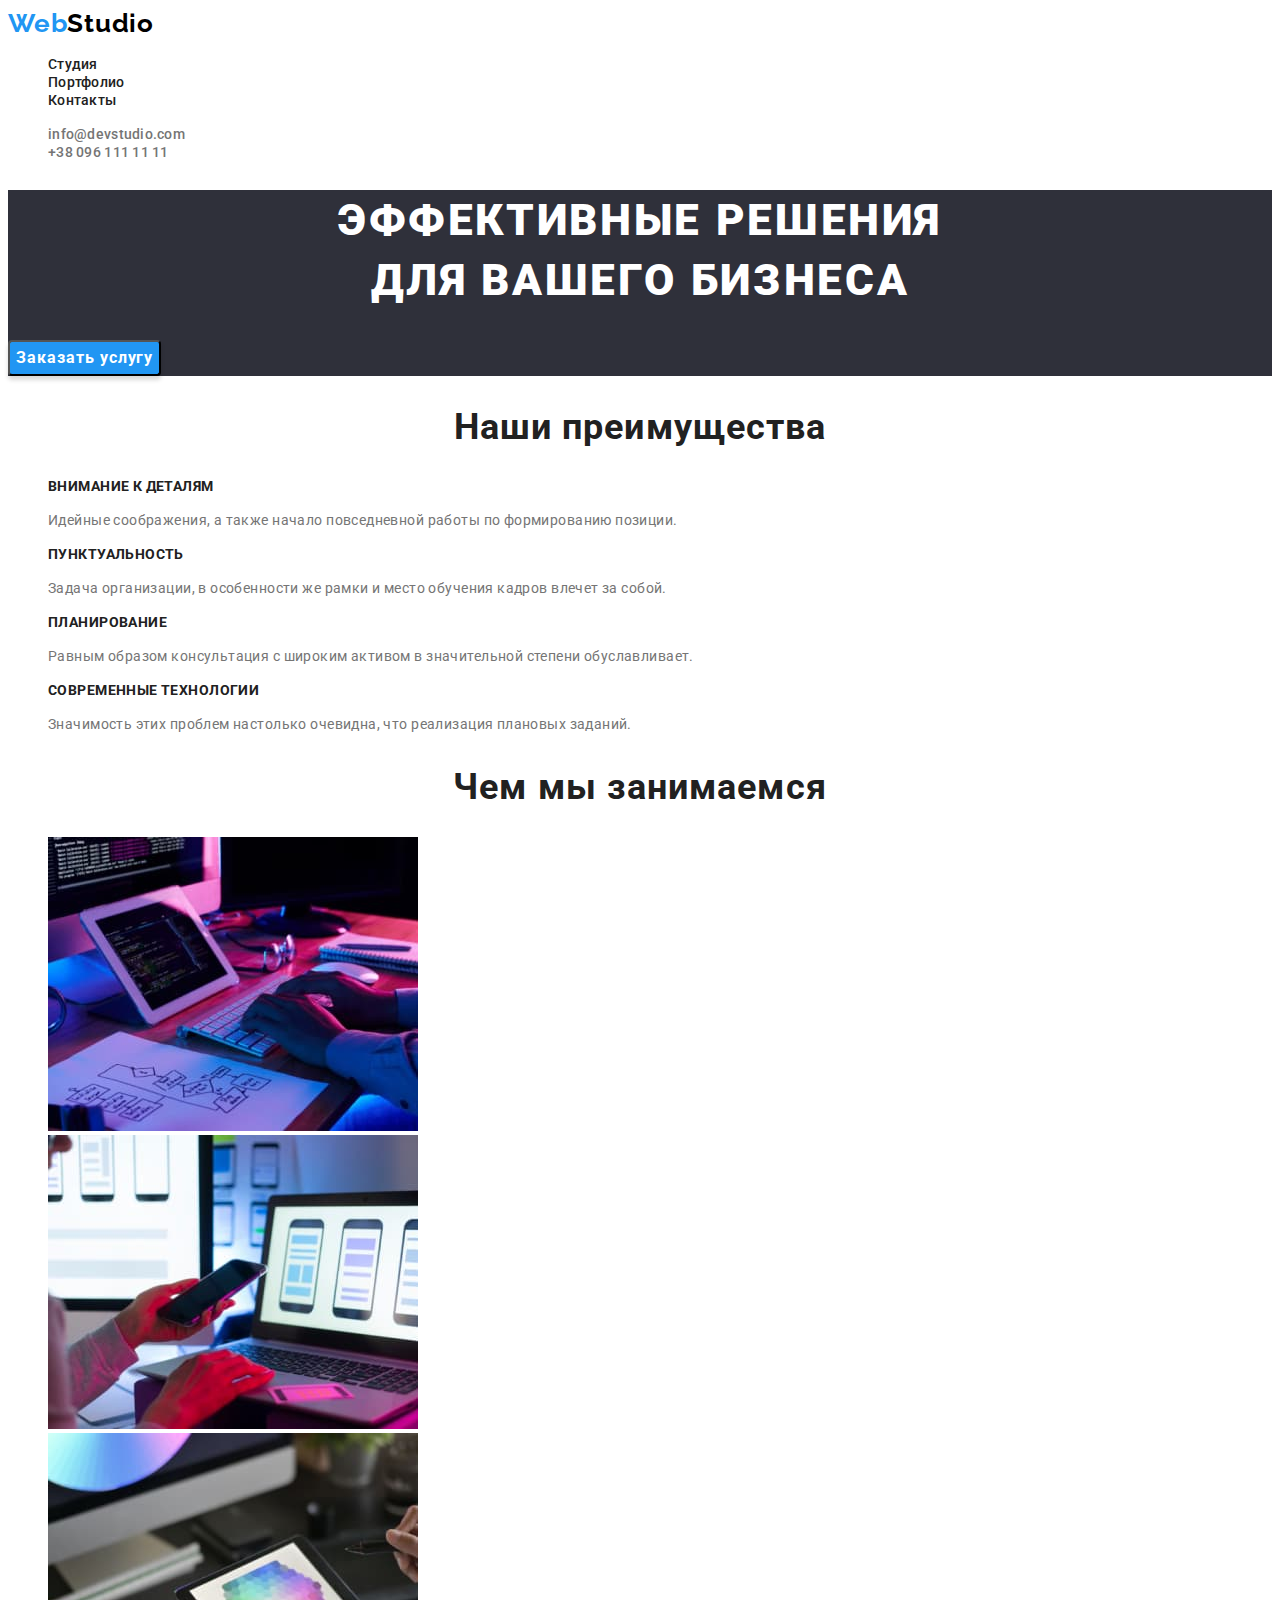
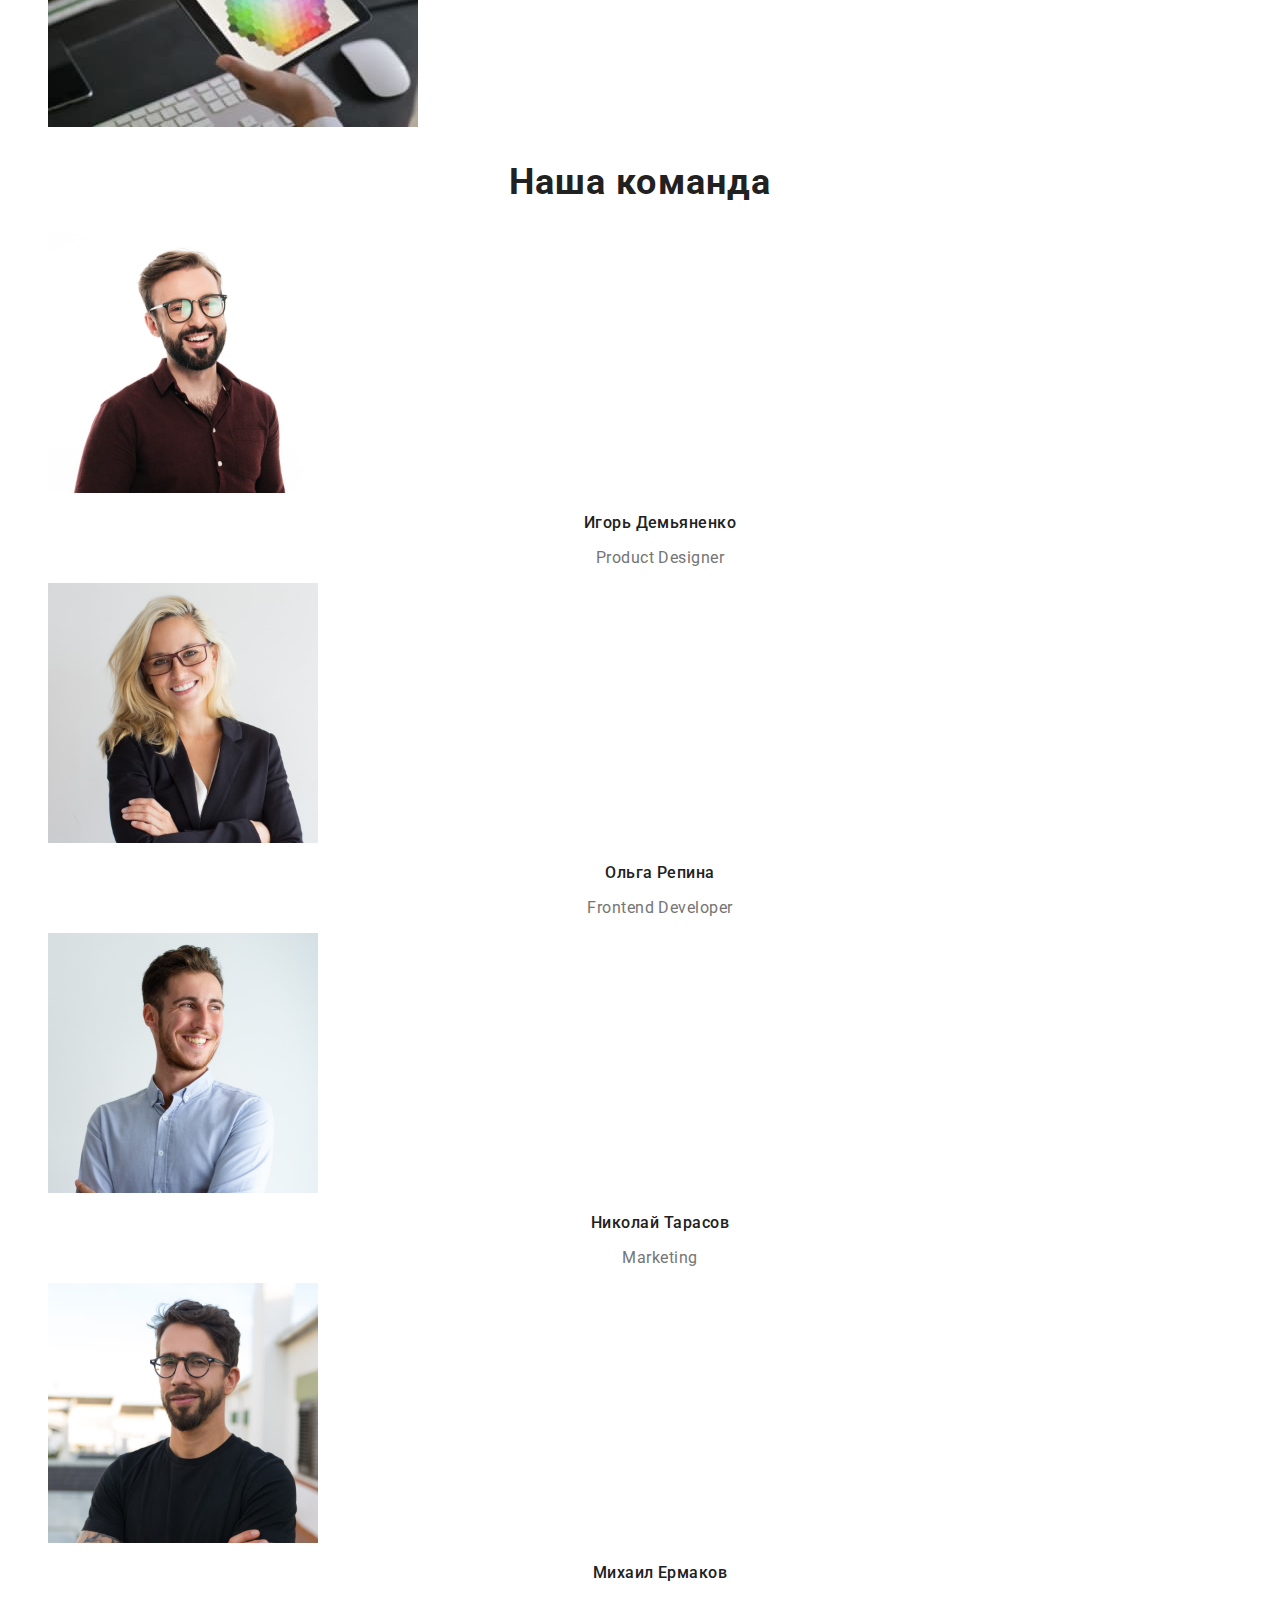
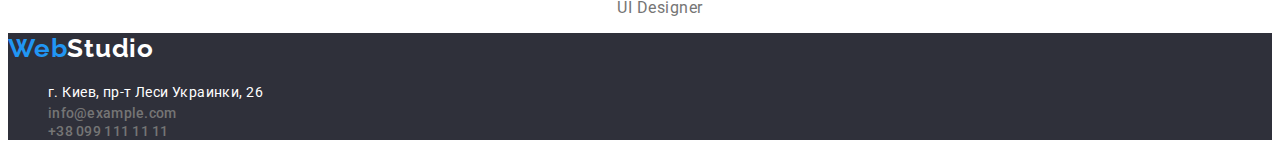
<file: index.html>
<!DOCTYPE html>
<html lang="ru">
  <head>
    <meta charset="UTF-8" />
    <meta http-equiv="X-UA-Compatible" content="IE=edge" />
    <meta name="viewport" content="width=device-width, initial-scale=1.0" />
    <title>WebStudio</title>
    <link rel="stylesheet" href="./css/style.css">
    <link rel="preconnect" href="https://fonts.googleapis.com">
<link rel="preconnect" href="https://fonts.gstatic.com" crossorigin>
<link href="https://fonts.googleapis.com/css2?family=Montserrat:wght@200;400&family=Raleway:wght@700&family=Roboto:wght@400;500;700;900&display=swap" rel="stylesheet">
  </head>
  <body>
    <header>
      <nav class=>
        <a class="logo-header link" href=".index.html"> Web<span class="logo-span">Studio</span></a>
        <ul class="list">
          <li><a class="menu-link link" href="/index.html">Студия</a></li>
          <li><a class="menu-link link" href="/portfolio.html">Портфолио</a></li>
          <li><a class="menu-link link" href=".index.html">Контакты</a></li>
        </ul>
      </nav>
      <ul class="list">
       <li><a class="contact-email link" href="mailto:info@devstudio.com">info@devstudio.com</a></li>
       <li><a class="contact-phone link" href="tel:+380961111111">+38 096 111 11 11</a></li>
      </ul>
       
      
    </header>
    <main>
      <section class="background">
        <h1 class="header1">Эффективные решения <br>для вашего бизнеса</h1>
        <button class="button">Заказать услугу</button>
      </section>
      <section>
        <h2 class="header2">Наши преимущества</h2>
        <ul class="list">
          <li>
            <h3 class="header3" >Внимание к деталям</h3>
            <p class="text-header3">
              Идейные соображения, а также начало повседневной работы по
              формированию позиции.
            </p>
          </li>
          <li>
            <h3 class="header3">Пунктуальность</h3>
            <p class="text-header3">
              Задача организации, в особенности же рамки и место обучения кадров
              влечет за собой.
            </p>
          </li>
          <li>
            <h3 class="header3" >Планирование</h3>
            <p class="text-header3">
              Равным образом консультация с широким активом в значительной
              степени обуславливает.
            </p>
          </li>
          <li>
            <h3 class="header3" >Современные технологии</h3>
            <p class="text-header3">
              Значимость этих проблем настолько очевидна, что реализация
              плановых заданий.
            </p>
          </li>
        </ul>
      </section>
      <section>
        <h2 class="header2" >Чем мы занимаемся</h2>
        <ul class="list">
          <li>
            <img src="./images/img1.jpg" alt="img1" width="370" height="294"> 
          </li>
          <li>
            <img src="./images/img2.jpg" alt="img2" width="370" height="294"> 
          </li>
          <li>
            <img src="./images/img3.jpg" alt="img3" width="370" height="294"> 
          </li>
        </ul>
      </section>
      <section>
        <h2 class="header2">Наша команда</h2>
        <ul class="list">
          <li>
            <img src="./images/imgigor.jpg" alt="imgigor" width="270" height="260"> 
            <h3 class="text-info">Игорь Демьяненко</h3>
            <p class="text-descr">Product Designer</p>
          </li>
          <li>
            <img src="./images/imgolga.jpg" alt="imgolga" width="270" height="260"> 
            <h3 class="text-info">Ольга Репина</h3>
            <p class="text-descr">Frontend Developer</p>
          </li>
          <li>
          <img src="./images/imgnikolay.jpg" alt="imgnikolay" width="270" height="260"> 
            <h3 class="text-info">Николай Тарасов</h3>
            <p class="text-descr">Marketing</p>
          </li>
          <li>
            <img src="./images/imgmichael.jpg" alt="imgmichael" width="270" height="260"> 
            <h3 class="text-info">Михаил Ермаков</h3>
            <p class="text-descr">UI Designer</p>
          </li>
        </ul>
      </section>
    </main>
    <footer class="background">
      <a class="logo-header link" href=".index.html">Web<span class="logo-span2">Studio</span></a>
      <address>
        <ul class="list">
          <li>
            <a class="adress link" href="https://goo.gl/maps/r2NgeYwkK6ngvTqLA" target="_blank" rel="nofollow noopener">г. Киев, пр-т Леси Украинки, 26</a>
          </li>
          <li><a class="contact-email link" href="mailto:info@example.com">info@example.com</a></li>
          <li><a class="contact-phone link" href="tel:+380991111111">+38 099 111 11 11</a></li>
        </ul>
      </address>
    </footer>
  </body>
</html>
</file>
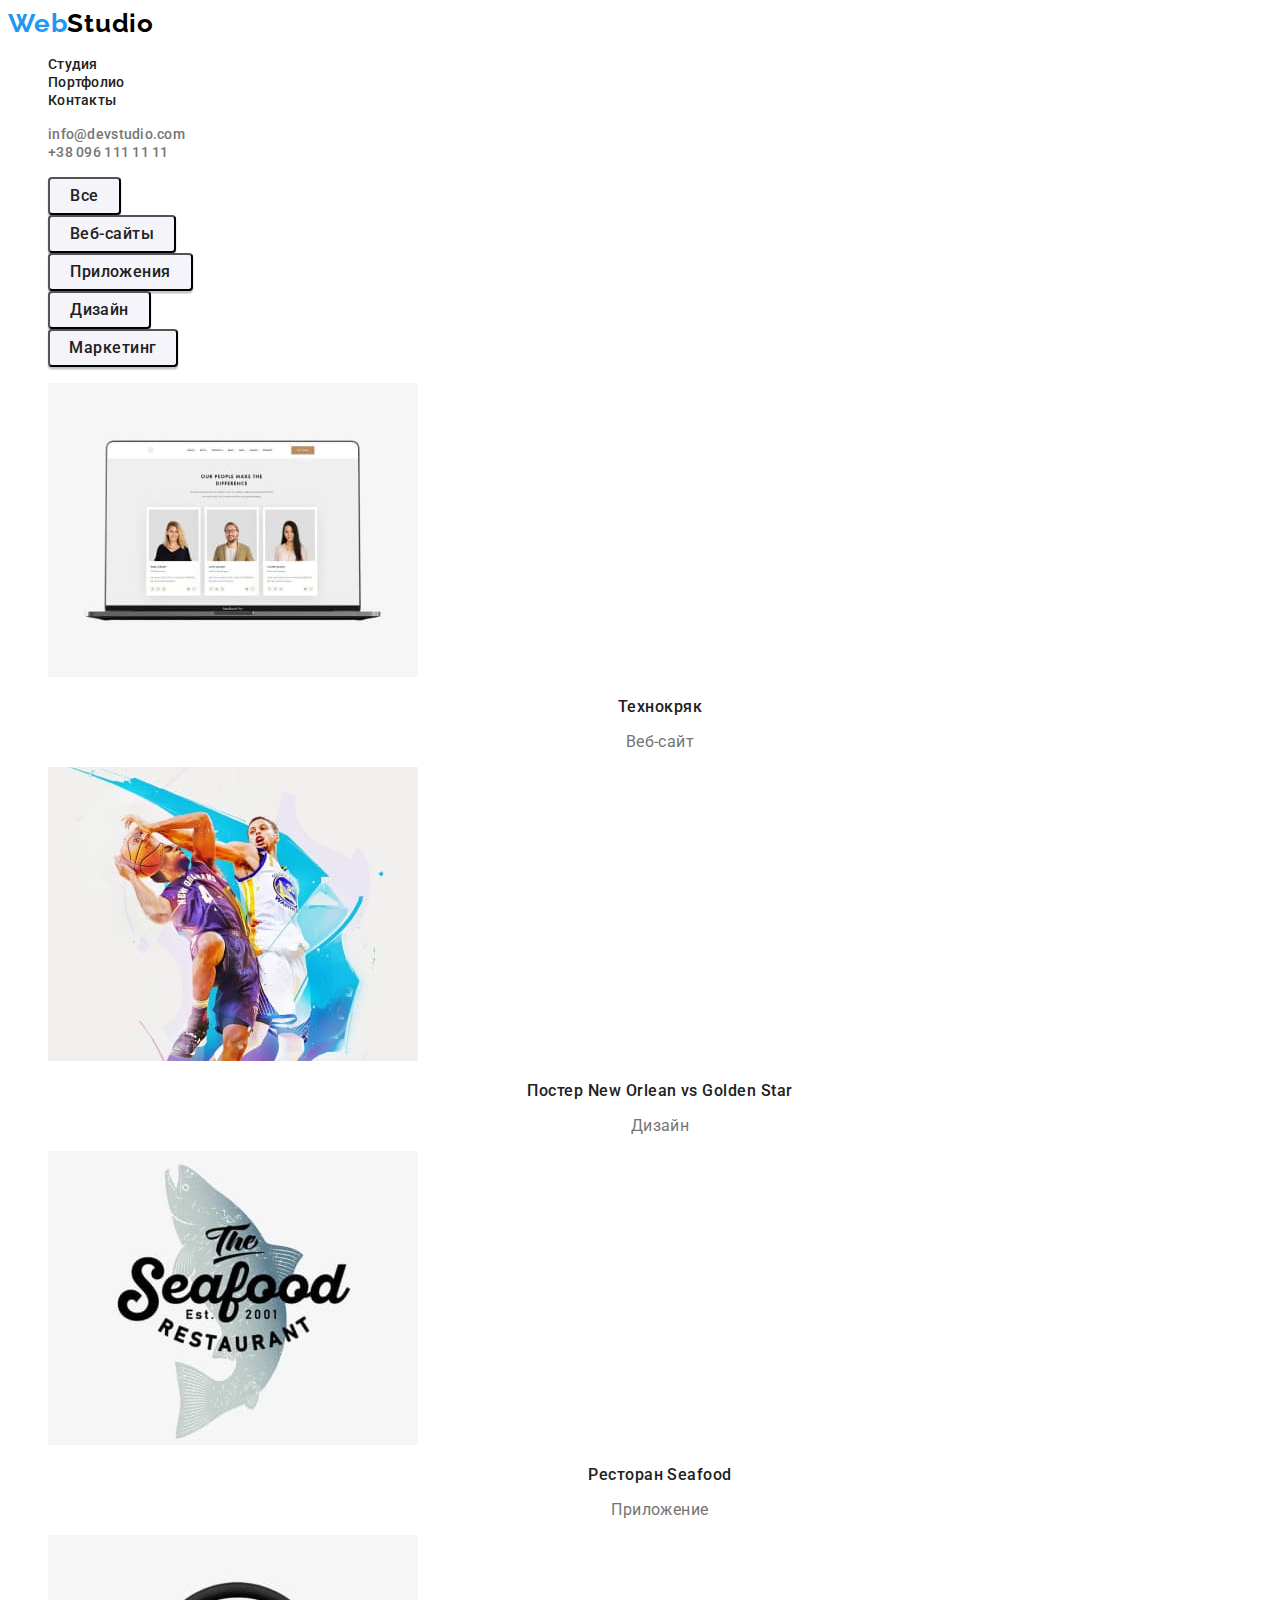
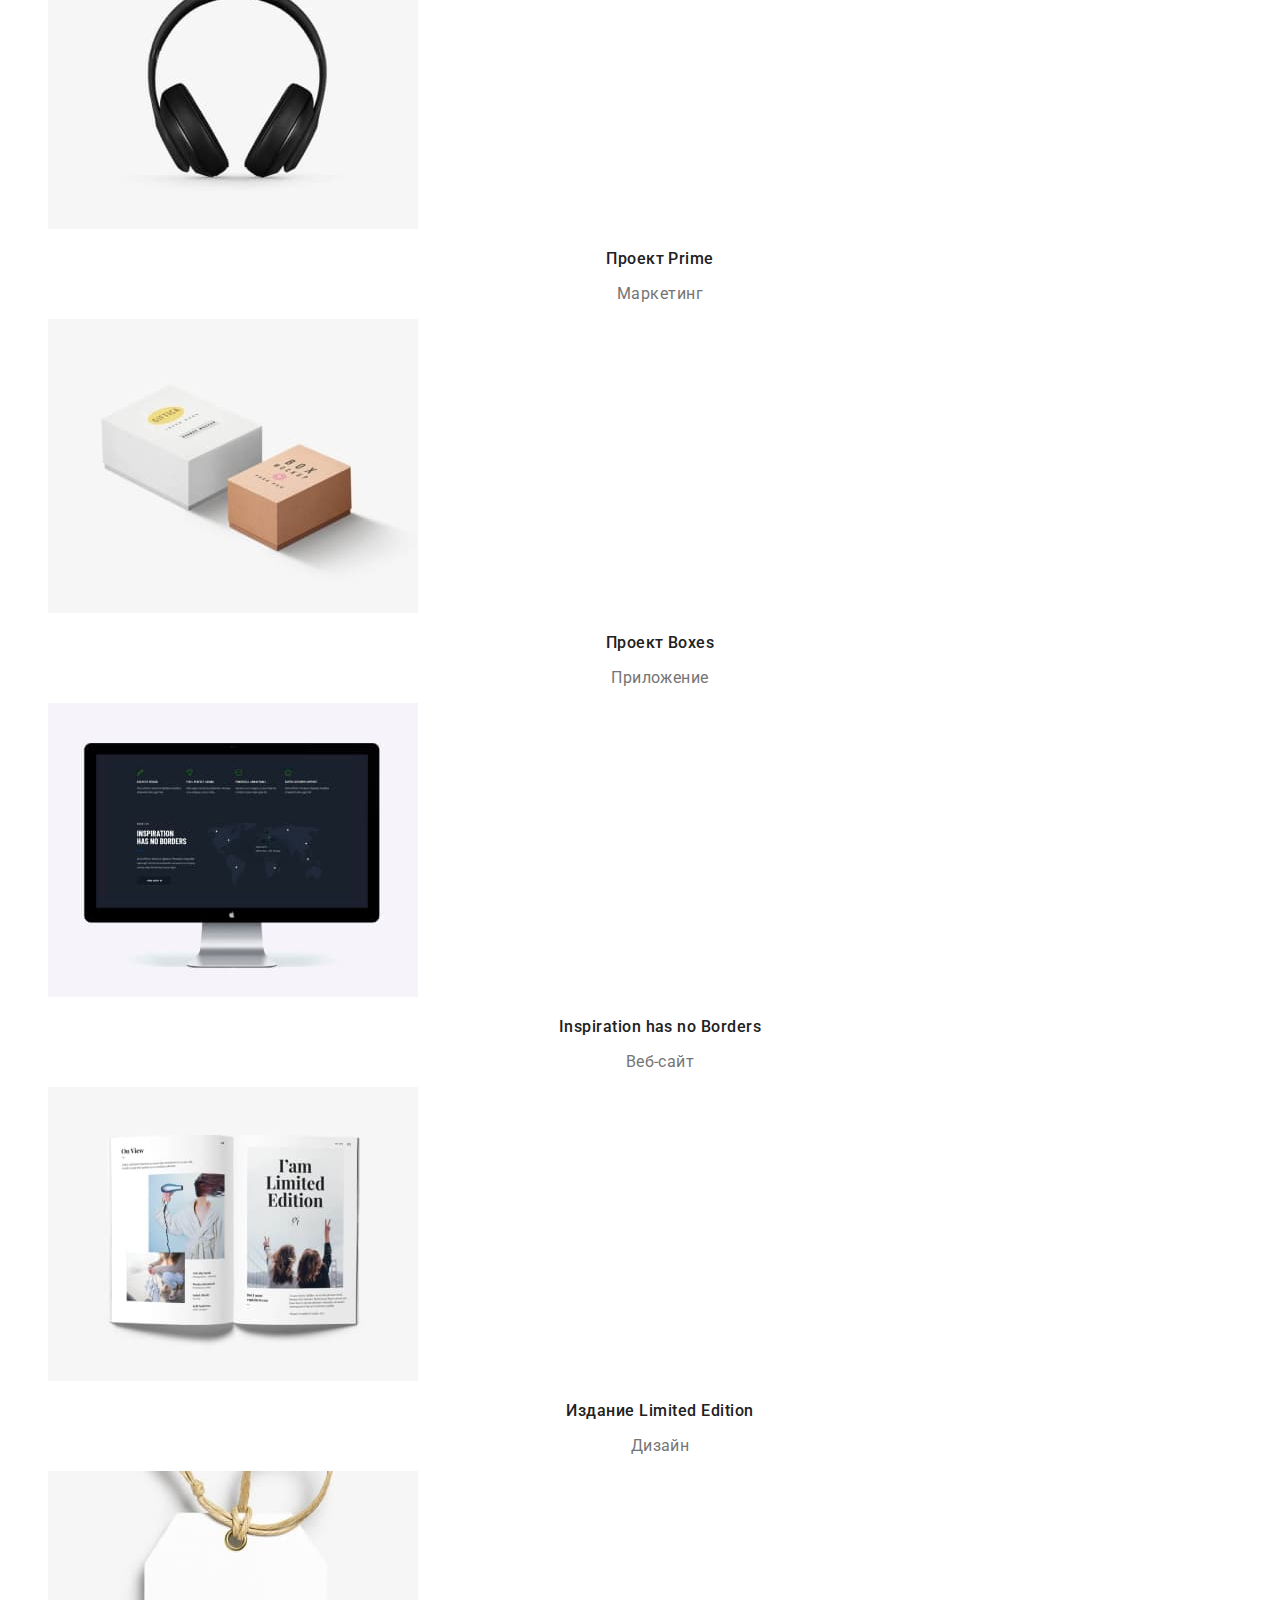
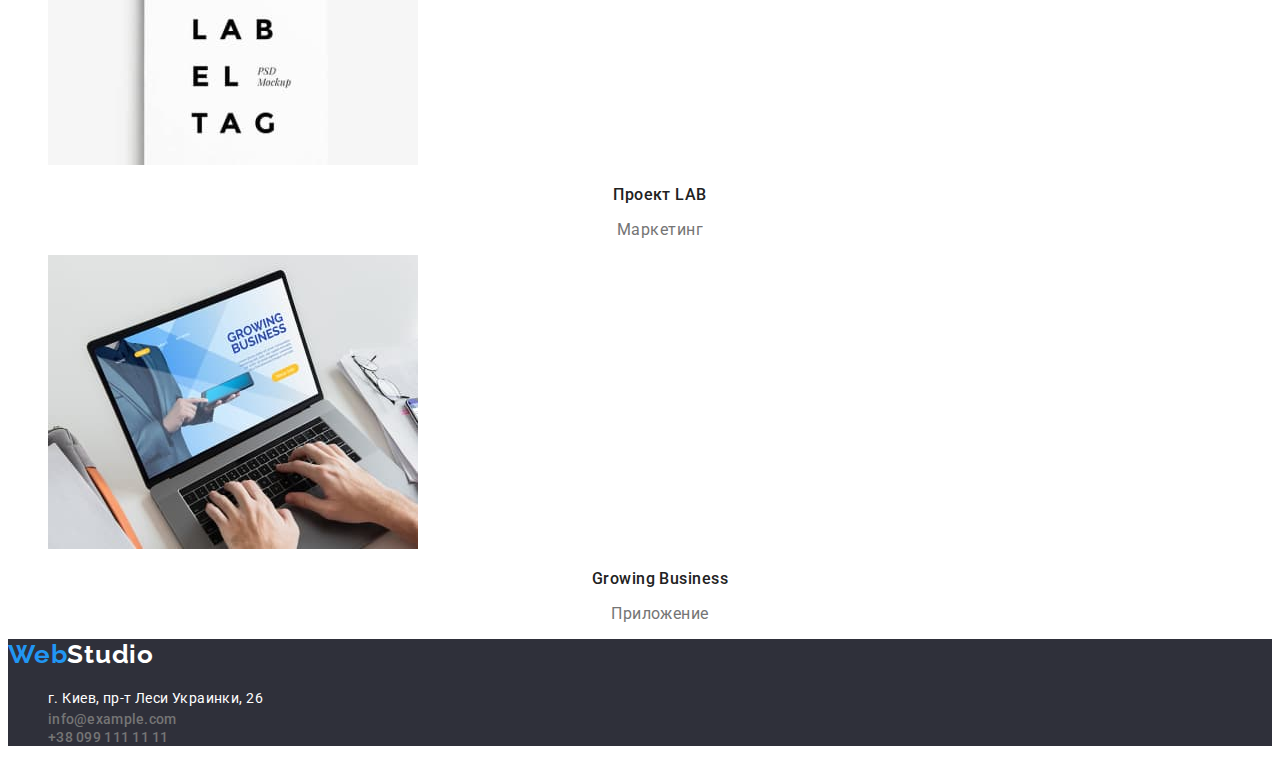
<file: portfolio.html>
<!DOCTYPE html>
<html lang="en">
  <head>
    <meta charset="UTF-8" />
    <meta http-equiv="X-UA-Compatible" content="IE=edge" />
    <meta name="viewport" content="width=device-width, initial-scale=1.0" />
    <title>WebStudio</title>
    <link rel="stylesheet" href="./css/style.css" />
    <link rel="preconnect" href="https://fonts.googleapis.com" />
    <link rel="preconnect" href="https://fonts.gstatic.com" crossorigin />
    <link
      href="https://fonts.googleapis.com/css2?family=Montserrat:wght@200;400&family=Raleway:wght@700&family=Roboto:wght@400;500;700;900&display=swap"
      rel="stylesheet"
    />
  </head>
  <body>
    <header>
      <nav>
        <a class="logo-header link" href=".index.html"
          >Web<span class="logo-span">Studio</span></a
        >
        <ul class="list">
          <li>
            <a class="menu-link link" href="/index.html">Студия</a>
          </li>
          <li>
            <a class="menu-link link" href="/portfolio.html"
              >Портфолио</a
            >
          </li>
          <li><a class="menu-link link" href=".index.html">Контакты</a></li>
        </ul>
      </nav>
      <ul class="list">
        <li>
          <a class="contact-email link" href="mailto:info@devstudio.com"
            >info@devstudio.com</a
          >
        </li>
        <li>
          <a class="contact-phone link" href="tel:+380961111111"
            >+38 096 111 11 11</a
          >
        </li>
      </ul>
    </header>
    <main>
      <section>
        <ul class="list">
          <li>
            <button class="button-menu1">Все</button>
          </li>
          <li>
            <button class="button-menu2">Веб-сайты</button>
          </li>
          <li>
            <button class="button-menu3">Приложения</button>
          </li>
          <li>
            <button class="button-menu4">Дизайн</button>
          </li>
          <li>
            <button class="button-menu5">Маркетинг</button>
          </li>
        </ul>

        <ul class="list">
          <li>
            <img
              src="./images/imgport1.jpg"
              alt="imgport1"
              width="370"
              height="294"
            />
            <h3 class="text-info">Технокряк</h3>
            <p class="text-descr">Веб-сайт</p>
          </li>
          <li>
            <img
              src="./images/imgport2.jpg"
              alt="imgport2"
              width="370"
              height="294"
            />
            <h3 class="text-info">Постер New Orlean vs Golden Star</h3>
            <p class="text-descr">Дизайн</p>
          </li>
          <li>
            <img
              src="./images/imgport3.jpg"
              alt="imgport3"
              width="370"
              height="294"
            />
            <h3 class="text-info">Ресторан Seafood</h3>
            <p class="text-descr">Приложение</p>
          </li>
          <li>
            <img
              src="./images/imgport4.jpg"
              alt="imgport4"
              width="370"
              height="294"
            />
            <h3 class="text-info">Проект Prime</h3>
            <p class="text-descr">Маркетинг</p>
          </li>
          <li>
            <img
              src="./images/imgport5.jpg"
              alt="imgport5"
              width="370"
              height="294"
            />
            <h3 class="text-info">Проект Boxes</h3>
            <p class="text-descr">Приложение</p>
          </li>
          <li>
            <img
              src="./images/imgport6.jpg"
              alt="imgport6"
              width="370"
              height="294"
            />
            <h3 class="text-info">Inspiration has no Borders</h3>
            <p class="text-descr">Веб-сайт</p>
          </li>
          <li>
            <img
              src="./images/imgport7.jpg"
              alt="imgport7"
              width="370"
              height="294"
            />
            <h3 class="text-info">Издание Limited Edition</h3>
            <p class="text-descr">Дизайн</p>
          </li>
          <li>
            <img
              src="./images/imgport8.jpg"
              alt="imgport8"
              width="370"
              height="294"
            />
            <h3 class="text-info">Проект LAB</h3>
            <p class="text-descr">Маркетинг</p>
          </li>
          <li>
            <img
              src="./images/imgport9.jpg"
              alt="imgport9"
              width="370"
              height="294"
            />
            <h3 class="text-info">Growing Business</h3>
            <p class="text-descr">Приложение</p>
          </li>
        </ul>
      </section>
    </main>
    <footer class="background">
      <a class="logo-header link" href=".index.html"
        >Web<span class="logo-span2">Studio</span></a
      >
      <address>
        <ul class="list">
          <li>
            <a
              class="adress link"
              href="https://goo.gl/maps/r2NgeYwkK6ngvTqLA"
              target="_blank"
              rel="nofollow noopener"
              >г. Киев, пр-т Леси Украинки, 26</a
            >
          </li>
          <li>
            <a class="contact-email link" href="mailto:info@example.com"
              >info@example.com</a
            >
          </li>
          <li>
            <a class="contact-phone link" href="tel:+380991111111"
              >+38 099 111 11 11</a
            >
          </li>
        </ul>
      </address>
    </footer>
  </body>
</html>
</file>
<file: css/style.css>
/* style for index.html */
.list {
    list-style:none;
}
.link{
    text-decoration: none;
}
.menu-link{
    font-family: 'Roboto';
font-style: normal;
font-weight: 500;
font-size: 14px;
line-height: 16px;
letter-spacing: 0.02em;

color: #212121;

}

.menu-link:hover,
.menu-link:focus{
    color: #2196F3;
}
.logo-header{
    font-family: 'Raleway';
font-style: normal;
font-weight: 700;
font-size: 26px;
line-height: 31px;
/* identical to box height */

letter-spacing: 0.03em;

color: #2196F3;
}
.logo-span{
    font-family: 'Raleway';
font-style: normal;
font-weight: 700;
font-size: 26px;
line-height: 31px;
/* identical to box height */

letter-spacing: 0.03em;
color: #000000
}

.contact-email{
    font-family: 'Roboto';
font-style: normal;
font-weight: 500;
font-size: 14px;
line-height: 16px;
letter-spacing: 0.02em;

color: #757575;

}

.contact-phone{
    font-family: 'Roboto';
font-style: normal;
font-weight: 500;
font-size: 14px;
line-height: 16px;
letter-spacing: 0.02em;

color: #757575;

}

.contact-email:hover,
.contact-email:focus{
    color: #2196F3;
}
.contact-phone:hover,
.contact-phone:focus{
    color: #2196F3;
}

.header1{
    font-family: 'Roboto';
font-style: normal;
font-weight: 900;
font-size: 44px;
line-height: 60px;

/* or 136% */

text-align: center;
letter-spacing: 0.06em;
text-transform: uppercase;

color: #FFFFFF;
}

.button{
font-family: 'Roboto';
font-style: normal;
font-weight: 700;
font-size: 16px;
line-height: 30px;
/* identical to box height, or 188% */


display: flex;
align-items: center;
text-align: center;
letter-spacing: 0.06em;

color: #FFFFFF;
background: #2196F3;
box-shadow: 0px 4px 4px rgba(0, 0, 0, 0.15);
border-radius: 4px;

}

.header2{
font-family: 'Roboto';
font-style: normal;
font-weight: 700;
font-size: 36px;
line-height: 42px;
text-align: center;
letter-spacing: 0.03em;

color: #212121;
}
.header3{
font-family: 'Roboto';
font-style: normal;
font-weight: 700;
font-size: 14px;
line-height: 16px;
letter-spacing: 0.03em;
text-transform: uppercase;

color: #212121;
}

.text-header3{
    font-family: 'Roboto';
font-style: normal;
font-weight: 400;
font-size: 14px;
line-height: 24px;
/* or 171% */

letter-spacing: 0.03em;

color: #757575;
}

.text-info{
    font-family: 'Roboto';
font-style: normal;
font-weight: 500;
font-size: 16px;
line-height: 19px;
/* identical to box height */

text-align: center;
letter-spacing: 0.03em;

color: #212121;
}
.text-descr{
    font-family: 'Roboto';
font-style: normal;
font-weight: 400;
font-size: 16px;
line-height: 19px;
/* identical to box height */

text-align: center;
letter-spacing: 0.03em;

color: #757575;
}
.adress{
    font-family: 'Roboto';
font-style: normal;
font-weight: 400;
font-size: 14px;
line-height: 24px;
/* or 171% */
color: #FFFFFF;

letter-spacing: 0.03em;

}
 
.background{
    background-color: #2F303A;
}
.logo-span2{
    font-family: 'Raleway';
font-style: normal;
font-weight: 700;
font-size: 26px;
line-height: 31px;
/* identical to box height */

letter-spacing: 0.03em;
color:#FFFFFF;
}

/* style for portfolio.html*/




.button-menu1{
font-family: 'Roboto';
font-style: normal;
font-weight: 500;
font-size: 16px;
line-height: 26px;
/* identical to box height, or 162% */

text-align: center;
letter-spacing: 0.03em;

color: #212121 ;
background-color: #F5F4FA;
   
    width: 73px;
    height: 38px;
    left: 495px;
    top: 174px;
    
    background-color: #F5F4FA;
    /* shadow-middle */
    box-shadow: 0px 3px 1px rgba(0, 0, 0, 0.1), 0px 1px 2px rgba(0, 0, 0, 0.08), 0px 2px 2px rgba(0, 0, 0, 0.12);
border-radius: 4px;
   
}
.button-menu1:hover,
.button-menu1:focus{
    color: #FFFFFF ;
background-color: #2196F3;
}

.button-menu2{
    font-family: 'Roboto';
    font-style: normal;
    font-weight: 500;
    font-size: 16px;
    line-height: 26px;
    /* identical to box height, or 162% */
    
    text-align: center;
    letter-spacing: 0.03em;
    
    color: #212121 ;
    background-color: #F5F4FA;
       
    width: 128px;
    height: 38px;
    left: 576px;
    top: 174px;
        
        background-color: #F5F4FA;
        /* shadow-middle */
        box-shadow: 0px 3px 1px rgba(0, 0, 0, 0.1), 0px 1px 2px rgba(0, 0, 0, 0.08), 0px 2px 2px rgba(0, 0, 0, 0.12);
    border-radius: 4px;
       
    }
    .button-menu2:hover,
    .button-menu2:focus{
        color: #FFFFFF ;
    background-color: #2196F3;
    }

    .button-menu3{
        font-family: 'Roboto';
        font-style: normal;
        font-weight: 500;
        font-size: 16px;
        line-height: 26px;
        /* identical to box height, or 162% */
        
        text-align: center;
        letter-spacing: 0.03em;
        
        color: #212121 ;
        background-color: #F5F4FA;
           
        width: 145px;
        height: 38px;
        left: 712px;
        top: 174px;
        
            background-color: #F5F4FA;
            /* shadow-middle */
            box-shadow: 0px 3px 1px rgba(0, 0, 0, 0.1), 0px 1px 2px rgba(0, 0, 0, 0.08), 0px 2px 2px rgba(0, 0, 0, 0.12);
        border-radius: 4px;
           
        }
        .button-menu3:hover,
        .button-menu3:focus{
            color: #FFFFFF ;
        background-color: #2196F3;
        }

        .button-menu2:hover,
    .button-menu2:focus{
        color: #FFFFFF ;
    background-color: #2196F3;
    }

    .button-menu4{
        font-family: 'Roboto';
        font-style: normal;
        font-weight: 500;
        font-size: 16px;
        line-height: 26px;
        /* identical to box height, or 162% */
        
        text-align: center;
        letter-spacing: 0.03em;
        
        color: #212121 ;
        background-color: #F5F4FA;
           
        width: 103px;
        height: 38px;
        left: 865px;
        top: 174px;
        
            background-color: #F5F4FA;
            /* shadow-middle */
            box-shadow: 0px 3px 1px rgba(0, 0, 0, 0.1), 0px 1px 2px rgba(0, 0, 0, 0.08), 0px 2px 2px rgba(0, 0, 0, 0.12);
        border-radius: 4px;
           
        }
        .button-menu4:hover,
        .button-menu4:focus{
            color: #FFFFFF ;
        background-color: #2196F3;
        }

        .button-menu5{
            font-family: 'Roboto';
            font-style: normal;
            font-weight: 500;
            font-size: 16px;
            line-height: 26px;
            /* identical to box height, or 162% */
            
            text-align: center;
            letter-spacing: 0.03em;
            
            color: #212121 ;
            background-color: #F5F4FA;
               
            width: 130px;
            height: 38px;
            left: 976px;
            top: 174px;

            
                background-color: #F5F4FA;
                /* shadow-middle */
                box-shadow: 0px 3px 1px rgba(0, 0, 0, 0.1), 0px 1px 2px rgba(0, 0, 0, 0.08), 0px 2px 2px rgba(0, 0, 0, 0.12);
            border-radius: 4px;
               
            }
            .button-menu5:hover,
            .button-menu5:focus{
                color: #FFFFFF ;
            background-color: #2196F3;
            }
</file>
